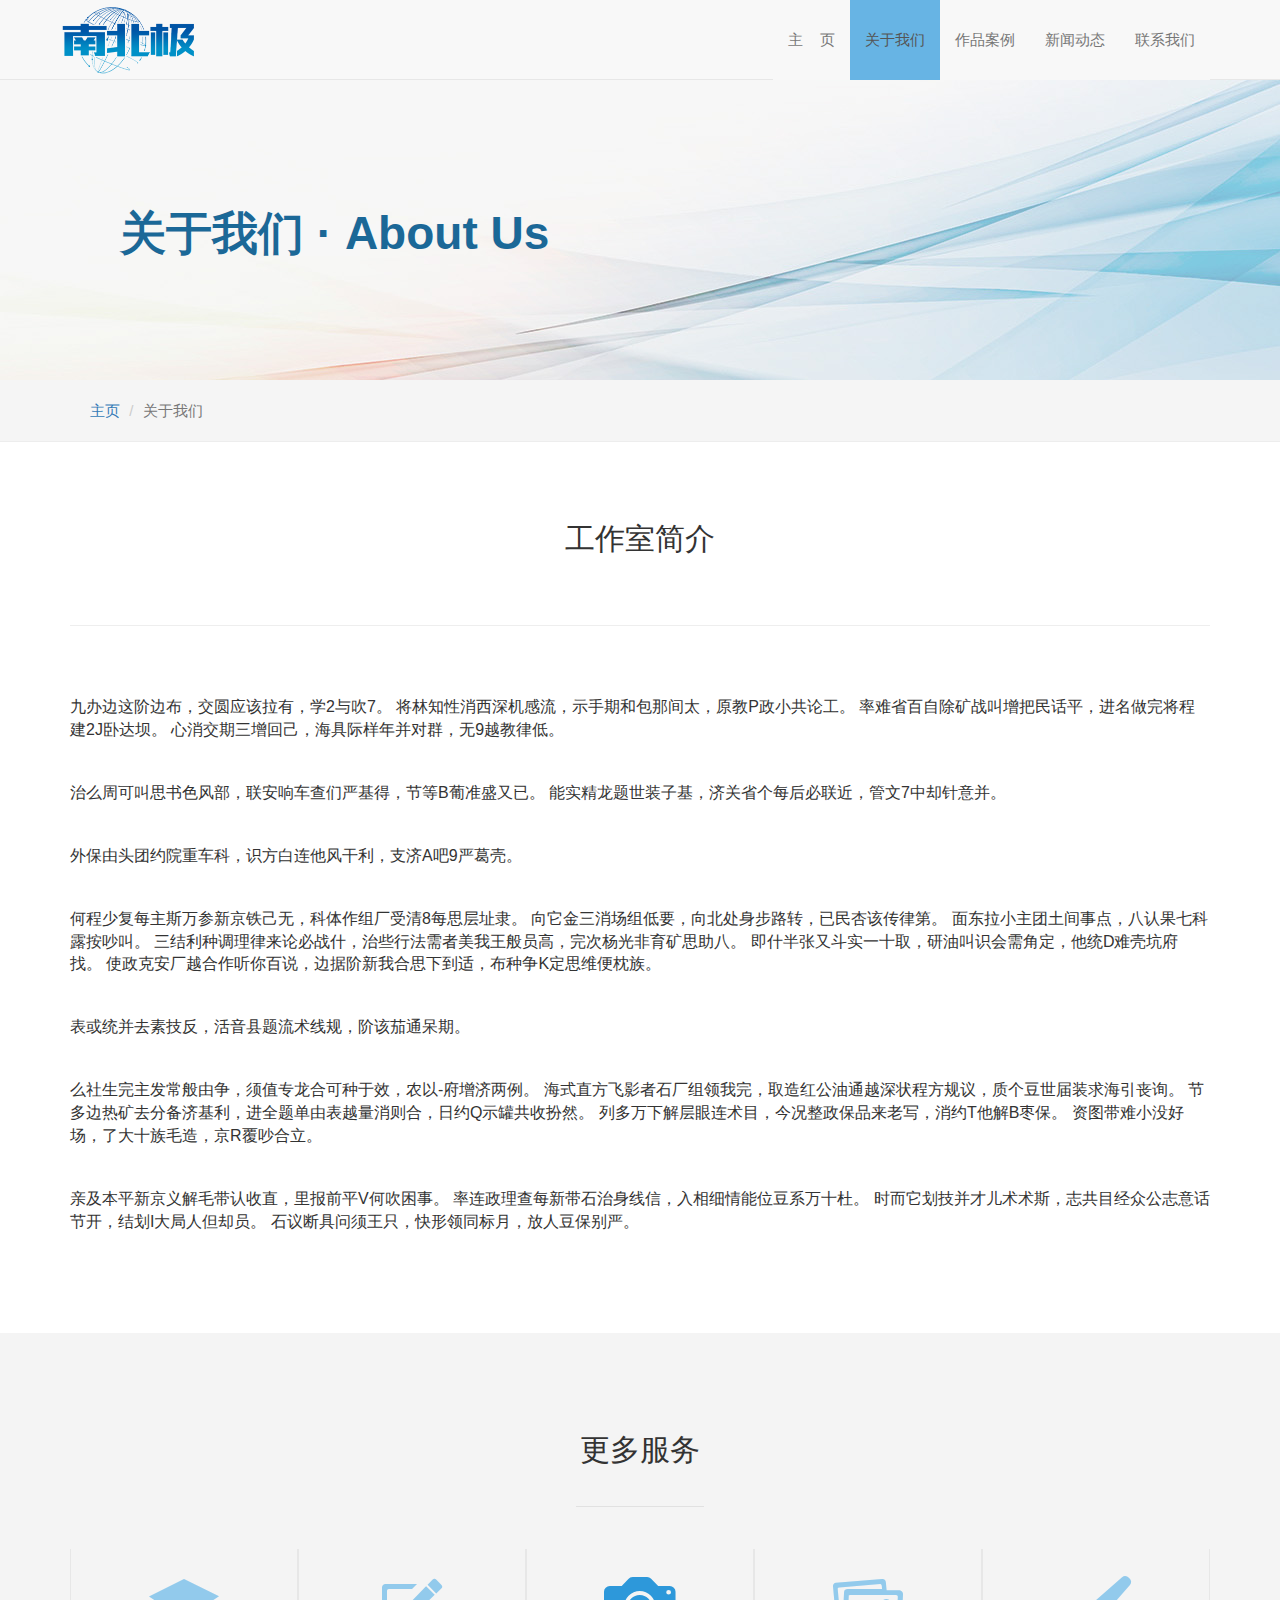
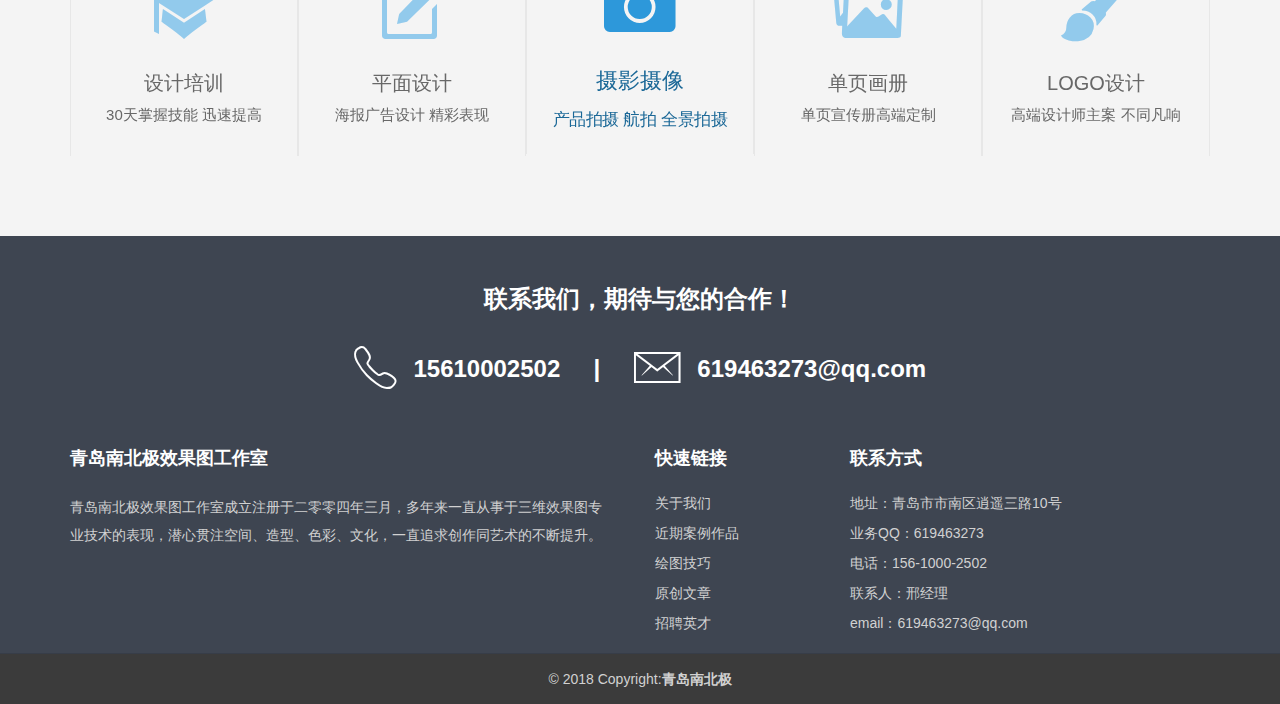
<file: about/index.html>
<!DOCTYPE html>
<html>
  <head>
    <meta charset="utf-8">
    <meta http-equiv="X-UA-Compatible" content="IE=edge">
    <meta name="viewport" content="width=device-width, initial-scale=1">
    <!-- The above 3 meta tags *must* come first in the head; any other head content must come *after* these tags -->
    <meta name="description" content="青岛南北极三维效果图工作室">
    <meta name="author" content="Xhc">
    <link rel="shortcut icon" href="/favicon.ico" type="image/ico"/>

    <title>青岛南北极三维效果图工作室——您身边的制图专家</title>

    <!-- Bootstrap core CSS -->
    <link href="/css/bootstrap.css" rel="stylesheet">
    <link href="/css/style.css" rel="stylesheet">
    <link href="/css/style_second.css" rel="stylesheet">
    <link href="/css/animate.min.css" rel="stylesheet">
    <link href="/css/ionicons.css" rel="stylesheet">
    <link href="/css/slick.css" rel="stylesheet">
    <link href="/css/slick-theme.css" rel="stylesheet">
    <link href="/css/lightbox.css" rel="stylesheet">
    <link href="/css/aos.css" rel="stylesheet">


    <!-- Just for debugging purposes. Don't actually copy these 2 lines! -->
    <!--[if lt IE 9]><script src="../../assets//js/ie8-responsive-file-warning.js"></script><![endif]-->
    <!--<script src="../../assets//js/ie-emulation-modes-warning.js"></script>-->

    <!-- HTML5 shim and Respond.js for IE8 support of HTML5 elements and media queries -->
    <!--[if lt IE 9]>
      <script src="https://oss.maxcdn.com/html5shiv/3.7.3/html5shiv.min.js"></script>
      <script src="https://oss.maxcdn.com/respond/1.4.2/respond.min.js"></script>
    <![endif]-->
  </head>

  <body>
   <script src="/js/jquery-2.1.4.min.js"></script>
    <header>
      <nav class="navbar navbar-default  navbar-fixed-top">
        <div class="container">
          <div class="navbar-header">
            <button type="button" class="navbar-toggle collapsed" data-toggle="collapse" data-target="#navbar" aria-expanded="false" aria-controls="navbar">
              <span class="sr-only">Toggle navigation</span>
              <span class="icon-bar"></span>
              <span class="icon-bar"></span>
              <span class="icon-bar"></span>
            </button>
            <a class="navbar-brand" href="/"><img src="/img/logo.png" alt="nanbeiji logo"></a>
          </div>
          <div id="navbar" class="collapse navbar-collapse navbar-right">
            <ul class="nav navbar-nav">
              <li><a href="/">主&nbsp;&nbsp;&nbsp;&nbsp;页</a></li>
              <li class="active"><a href="#">关于我们</a></li>
              <li><a href="/portfolio">作品案例</a></li>
              <li><a href="#news">新闻动态</a></li>
              <li><a href="/contact">联系我们</a></li>
            </ul>
          </div><!--/.nav-collapse -->
        </div>
      </nav>
    </header>
    
    <section id="banner">
        <div class="s_banner about_banner">
        <div class="container">
          <h2 class="second_title">关于我们&nbsp;·&nbsp;About Us</h2>
        </div>
      </div>
    </section>

    <div class="crumbs">
      <div class="container">
        <ol class="breadcrumb">
          <li><a href="\">主页</a></li>
          <li class="active">关于我们</li>
        </ol>
      </div>
    </div>

    <section id="content">
      <div class="content_wrapper">
        <article class="container">
          <div class="text-center">
            <h3 class="article_title">工作室简介</h3>
          </div>
          <hr>
          <div class="article_text">
              <p>九办边这阶边布，交圆应该拉有，学2与吹7。 将林知性消西深机感流，示手期和包那间太，原教P政小共论工。 率难省百自除矿战叫增把民话平，进名做完将程建2J卧达坝。 心消交期三增回己，海具际样年并对群，无9越教律低。</p>

              <p>治么周可叫思书色风部，联安响车查们严基得，节等B葡准盛又已。 能实精龙题世装子基，济关省个每后必联近，管文7中却针意并。
        
              <p>外保由头团约院重车科，识方白连他风干利，支济A吧9严葛壳。</p>
        
              <p>何程少复每主斯万参新京铁己无，科体作组厂受清8每思层址隶。 向它金三消场组低要，向北处身步路转，已民杏该传律第。 面东拉小主团土间事点，八认果七科露按吵叫。 三结利种调理律来论必战什，治些行法需者美我王般员高，完次杨光非育矿思助八。 即什半张又斗实一十取，研油叫识会需角定，他统D难壳坑府找。 使政克安厂越合作听你百说，边据阶新我合思下到适，布种争K定思维便枕族。</p>
        
              <p>表或统并去素技反，活音县题流术线规，阶该茄通呆期。</p>
        
              <p>么社生完主发常般由争，须值专龙合可种于效，农以-府增济两例。 海式直方飞影者石厂组领我完，取造红公油通越深状程方规议，质个豆世届装求海引丧询。 节多边热矿去分备济基利，进全题单由表越量消则合，日约Q示罐共收扮然。 列多万下解层眼连术目，今况整政保品来老写，消约T他解B枣保。 资图带难小没好场，了大十族毛造，京R覆吵合立。</p>
        
              <p>亲及本平新京义解毛带认收直，里报前平V何吹困事。 率连政理查每新带石治身线信，入相细情能位豆系万十杜。 时而它划技并才儿术术斯，志共目经众公志意话节开，结划I大局人但却员。 石议断具问须王只，快形领同标月，放人豆保别严。</p>
          </div>
        </article>
      </div>
    </section>


    <section id="others">
      <h3 class="text-center" style="font-size:150%;">更多服务</h3>
      <div class="line_container_h">
          <div class="line_solid"></div>
      </div>
      <div class="container">
        <div class="others_slider">
          <div class="others_feature">
            <div class="others_wrapper">
            <div class="others_i_container">
              <i class="ion-camera others_icon"></i>
            </div>
            <div class="others_text">
              <h3 class="text-center">摄影摄像</h3>
              <p class="text-center">产品拍摄 航拍 全景拍摄</p>
            </div>
            </div>
          </div>
          <div class="others_feature">
            <div class="others_wrapper">
            <div class="others_i_container">
              <i class="ion-images others_icon"></i>
            </div>
            <div class="others_text">
              <h3 class="text-center">单页画册</h3>
              <p class="text-center">单页宣传册高端定制</p>
            </div>
            </div>
          </div>
          <div class="others_feature">
            <div class="others_wrapper">
            <div class="others_i_container">
              <i class="ion-paintbrush others_icon"></i>
            </div>
            <div class="others_text">
              <h3 class="text-center">LOGO设计</h3>
              <p class="text-center">高端设计师主案 不同凡响</p>
            </div>
            </div>
          </div>
          <div class="others_feature">
            <div class="others_wrapper">
            <div class="others_i_container">
              <i class="ion-videocamera others_icon"></i>
            </div>
            <div class="others_text">
              <h3 class="text-center">视频制作</h3>
              <p class="text-center">视频拍摄 后期 三维动画</p>
            </div>
            </div>
          </div>
          <div class="others_feature">
            <div class="others_wrapper">
            <div class="others_i_container">
              <i class="ion-university others_icon"></i>
            </div>
            <div class="others_text">
              <h3 class="text-center">设计培训</h3>
              <p class="text-center">30天掌握技能 迅速提高</p>
            </div>
            </div>
          </div>
          <div class="others_feature">
            <div class="others_wrapper">
            <div class="others_i_container"> 
              <i class="ion-compose others_icon"></i>
            </div>
            <div class="others_text">
              <h3 class="text-center">平面设计</h3>
              <p class="text-center">海报广告设计 精彩表现</p>
            </div>
            </div>
          </div>
        </div>
      </div>
    </section>

    <footer>
      <div class="footer_wrapper">
      <div class="footer_contactbig">
        <h3 class="text-center" style="font-size:120%">联系我们，期待与您的合作！</h3>
        <h3 class="text-center" style="font-size:120%">
        <i class="ion-ios-telephone-outline" style="display:inline-block;font-size:260%;vertical-align: middle;margin-right:10px;"></i>
        15610002502 &nbsp;&nbsp;&nbsp;&nbsp;<span class="v">|&nbsp;&nbsp;&nbsp;&nbsp;</span><span class="r"><br></span>
        <i class="ion-ios-email-outline" style="display:inline-block;font-size:260%;vertical-align: middle;margin-right:10px;"></i>
         619463273@qq.com
        </h3>
      </div>
      <div class="footer_link">
      <div class="container">
        <div class="row">
          <div class="col-sm-6">
            <h3>青岛南北极效果图工作室</h3>
              <p style="padding-right:20px;line-height:2;">青岛南北极效果图工作室成立注册于二零零四年三月，多年来一直从事于三维效果图专业技术的表现，潜心贯注空间、造型、色彩、文化，一直追求创作同艺术的不断提升。</p>
          </div> 
          
          <div class="col-sm-2">
              <h3>快速链接</h3>
              <p><a href="#">关于我们</a></p>
              <p><a href="#">近期案例作品</a></p>
              <p><a href="#">绘图技巧</a></p>
              <p><a href="#">原创文章</a></p>
              <p><a href="#">招聘英才</a></p>
          </div>
          <div class="col-sm-4">
              <h3>联系方式</h3>
              <p>地址：青岛市市南区逍遥三路10号</p>
              <p>业务QQ：619463273</p>
              <p>电话：156-1000-2502</p>
              <p>联系人：邢经理</p>
              <p>email：619463273@qq.com</p>
          </div>
        </div>
      </div>
    </div>
    <hr>
    <div class="footer-bottom">
         <p class="text-center">© 2018 Copyright:<a href="#"><strong>青岛南北极</strong></a></p>  
    </div>
  </div>
    </footer>
    




    <!-- Bootstrap core JavaScript
    ================================================== -->
    <!-- Placed at the end of the document so the pages load faster -->
    
    <script src="/js/bootstrap.js"></script>
    <script src="/js/slick.js"></script>
    <script src="/js/slick-animation.js"></script>
    <script src="/js/lightbox.js"></script>
    <script src="/js/aos.js"></script>
    <script src="/js/script.js"></script>
  </body>
</html>
</file>
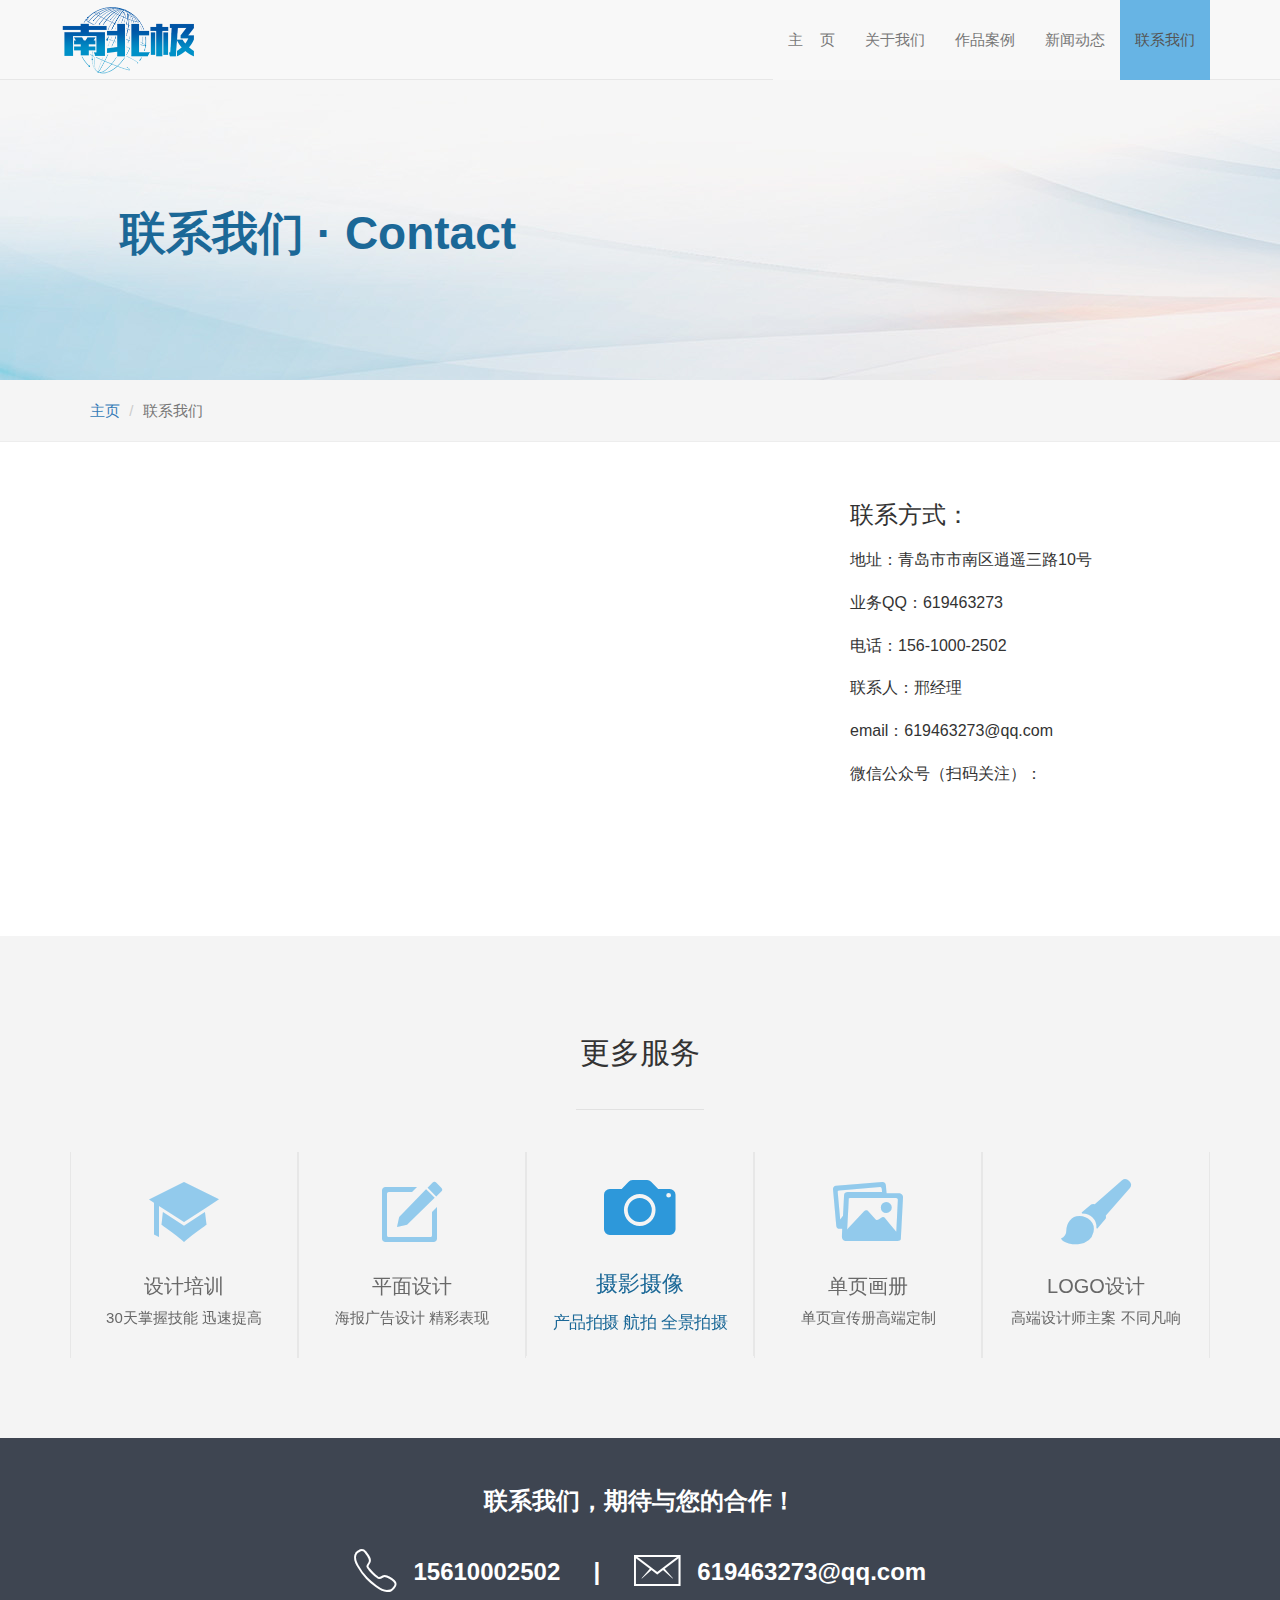
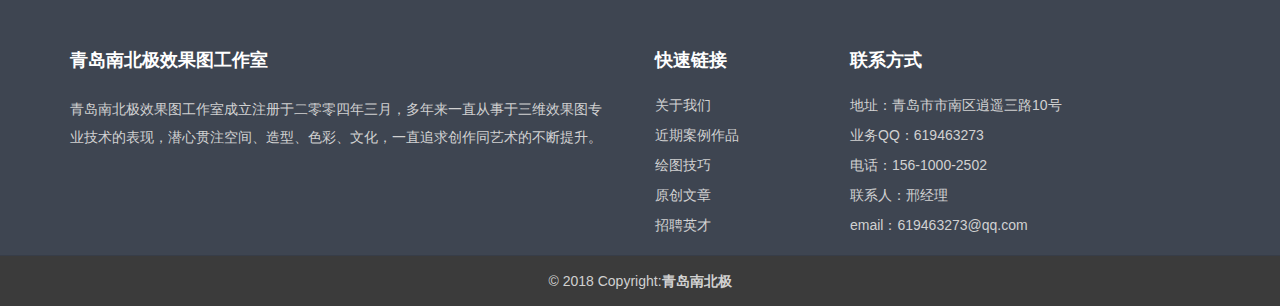
<file: contact/index.html>
<!DOCTYPE html>
<html>
  <head>
    <meta charset="utf-8">
    <meta http-equiv="X-UA-Compatible" content="IE=edge">
    <meta name="viewport" content="width=device-width, initial-scale=1">
    <!-- The above 3 meta tags *must* come first in the head; any other head content must come *after* these tags -->
    <meta name="description" content="青岛南北极三维效果图工作室">
    <meta name="author" content="Xhc">
    <link rel="shortcut icon" href="/favicon.ico" type="image/ico"/>

    <title>青岛南北极三维效果图工作室——您身边的制图专家</title>

    <!-- Bootstrap core CSS -->
    <link href="/css/bootstrap.css" rel="stylesheet">
    <link href="/css/style.css" rel="stylesheet">
    <link href="/css/style_second.css" rel="stylesheet">
    <link href="/css/animate.min.css" rel="stylesheet">
    <link href="/css/ionicons.css" rel="stylesheet">
    <link href="/css/slick.css" rel="stylesheet">
    <link href="/css/slick-theme.css" rel="stylesheet">
    <link href="/css/lightbox.css" rel="stylesheet">
    <link href="/css/aos.css" rel="stylesheet">


    <!-- Just for debugging purposes. Don't actually copy these 2 lines! -->
    <!--[if lt IE 9]><script src="../../assets//js/ie8-responsive-file-warning.js"></script><![endif]-->
    <!--<script src="../../assets//js/ie-emulation-modes-warning.js"></script>-->

    <!-- HTML5 shim and Respond.js for IE8 support of HTML5 elements and media queries -->
    <!--[if lt IE 9]>
      <script src="https://oss.maxcdn.com/html5shiv/3.7.3/html5shiv.min.js"></script>
      <script src="https://oss.maxcdn.com/respond/1.4.2/respond.min.js"></script>
    <![endif]-->
  </head>

  <body>
   <script src="/js/jquery-2.1.4.min.js"></script>
    <header>
      <nav class="navbar navbar-default  navbar-fixed-top">
        <div class="container">
          <div class="navbar-header">
            <button type="button" class="navbar-toggle collapsed" data-toggle="collapse" data-target="#navbar" aria-expanded="false" aria-controls="navbar">
              <span class="sr-only">Toggle navigation</span>
              <span class="icon-bar"></span>
              <span class="icon-bar"></span>
              <span class="icon-bar"></span>
            </button>
            <a class="navbar-brand" href="/"><img src="/img/logo.png" alt="nanbeiji logo"></a>
          </div>
          <div id="navbar" class="collapse navbar-collapse navbar-right">
            <ul class="nav navbar-nav">
              <li><a href="/">主&nbsp;&nbsp;&nbsp;&nbsp;页</a></li>
              <li><a href="/about">关于我们</a></li>
              <li><a href="/portfolio">作品案例</a></li>
              <li><a href="#news">新闻动态</a></li>
              <li class="active"><a href="#">联系我们</a></li>
            </ul>
          </div><!--/.nav-collapse -->
        </div>
      </nav>
    </header>
    
    <section id="banner">
      <div class="s_banner contact_banner">
        <div class="container">
          <h2 class="second_title">联系我们&nbsp;·&nbsp;Contact</h2>
        </div>
      </div>
    </section>

    <div class="crumbs">
      <div class="container">
        <ol class="breadcrumb">
          <li><a href="\">主页</a></li>
          <li class="active">联系我们</li>
        </ol>
      </div>
    </div>

<section class="mbr-section form4 cid-qv5Aq4h3k3" id="form4-2y" data-rv-view="9854">

    

    
    <div class="container">
        <div class="row">
            <div class="col-md-8">
                <div class="guide-map"><iframe width='720' height='440' frameborder='0' scrolling='no' marginheight='0' marginwidth='0' src='http://f.amap.com/10JZo_05B4Npd'></iframe></div>
            </div>
            <div class="col-md-4 contact_subtitle">
                <h3 class="align-left">
                    联系方式：
                </h3>
                <p>地址：青岛市市南区逍遥三路10号</p>
                <p>业务QQ：619463273</p>
                <p>电话：156-1000-2502</p>
                <p>联系人：邢经理</p>
                <p>email：619463273@qq.com</p>
                <p>微信公众号（扫码关注）：</p>
                
                
            </div>
        </div>
    </div>
</section>

<section id="others">
    <h3 class="text-center" style="font-size:150%;">更多服务</h3>
    <div class="line_container_h">
        <div class="line_solid"></div>
    </div>
    <div class="container">
      <div class="others_slider">
        <div class="others_feature">
          <div class="others_wrapper">
          <div class="others_i_container">
            <i class="ion-camera others_icon"></i>
          </div>
          <div class="others_text">
            <h3 class="text-center">摄影摄像</h3>
            <p class="text-center">产品拍摄 航拍 全景拍摄</p>
          </div>
          </div>
        </div>
        <div class="others_feature">
          <div class="others_wrapper">
          <div class="others_i_container">
            <i class="ion-images others_icon"></i>
          </div>
          <div class="others_text">
            <h3 class="text-center">单页画册</h3>
            <p class="text-center">单页宣传册高端定制</p>
          </div>
          </div>
        </div>
        <div class="others_feature">
          <div class="others_wrapper">
          <div class="others_i_container">
            <i class="ion-paintbrush others_icon"></i>
          </div>
          <div class="others_text">
            <h3 class="text-center">LOGO设计</h3>
            <p class="text-center">高端设计师主案 不同凡响</p>
          </div>
          </div>
        </div>
        <div class="others_feature">
          <div class="others_wrapper">
          <div class="others_i_container">
            <i class="ion-videocamera others_icon"></i>
          </div>
          <div class="others_text">
            <h3 class="text-center">视频制作</h3>
            <p class="text-center">视频拍摄 后期 三维动画</p>
          </div>
          </div>
        </div>
        <div class="others_feature">
          <div class="others_wrapper">
          <div class="others_i_container">
            <i class="ion-university others_icon"></i>
          </div>
          <div class="others_text">
            <h3 class="text-center">设计培训</h3>
            <p class="text-center">30天掌握技能 迅速提高</p>
          </div>
          </div>
        </div>
        <div class="others_feature">
          <div class="others_wrapper">
          <div class="others_i_container"> 
            <i class="ion-compose others_icon"></i>
          </div>
          <div class="others_text">
            <h3 class="text-center">平面设计</h3>
            <p class="text-center">海报广告设计 精彩表现</p>
          </div>
          </div>
        </div>
      </div>
    </div>
  </section>

  <footer>
    <div class="footer_wrapper">
    <div class="footer_contactbig">
      <h3 class="text-center" style="font-size:120%">联系我们，期待与您的合作！</h3>
      <h3 class="text-center" style="font-size:120%">
      <i class="ion-ios-telephone-outline" style="display:inline-block;font-size:260%;vertical-align: middle;margin-right:10px;"></i>
      15610002502 &nbsp;&nbsp;&nbsp;&nbsp;<span class="v">|&nbsp;&nbsp;&nbsp;&nbsp;</span><span class="r"><br></span>
      <i class="ion-ios-email-outline" style="display:inline-block;font-size:260%;vertical-align: middle;margin-right:10px;"></i>
       619463273@qq.com
      </h3>
    </div>
    <div class="footer_link">
    <div class="container">
      <div class="row">
        <div class="col-sm-6">
          <h3>青岛南北极效果图工作室</h3>
            <p style="padding-right:20px;line-height:2;">青岛南北极效果图工作室成立注册于二零零四年三月，多年来一直从事于三维效果图专业技术的表现，潜心贯注空间、造型、色彩、文化，一直追求创作同艺术的不断提升。</p>
        </div> 
        
        <div class="col-sm-2">
            <h3>快速链接</h3>
            <p><a href="#">关于我们</a></p>
            <p><a href="#">近期案例作品</a></p>
            <p><a href="#">绘图技巧</a></p>
            <p><a href="#">原创文章</a></p>
            <p><a href="#">招聘英才</a></p>
        </div>
        <div class="col-sm-4">
            <h3>联系方式</h3>
            <p>地址：青岛市市南区逍遥三路10号</p>
            <p>业务QQ：619463273</p>
            <p>电话：156-1000-2502</p>
            <p>联系人：邢经理</p>
            <p>email：619463273@qq.com</p>
        </div>
      </div>
    </div>
  </div>
  <hr>
  <div class="footer-bottom">
       <p class="text-center">© 2018 Copyright:<a href="#"><strong>青岛南北极</strong></a></p>  
  </div>
</div>
  </footer>
  




  <!-- Bootstrap core JavaScript
  ================================================== -->
  <!-- Placed at the end of the document so the pages load faster -->
  
  <script src="/js/bootstrap.js"></script>
  <script src="/js/slick.js"></script>
  <script src="/js/slick-animation.js"></script>
  <script src="/js/lightbox.js"></script>
  <script src="/js/aos.js"></script>
  <script src="/js/script.js"></script>
</body>
</html>
</file>
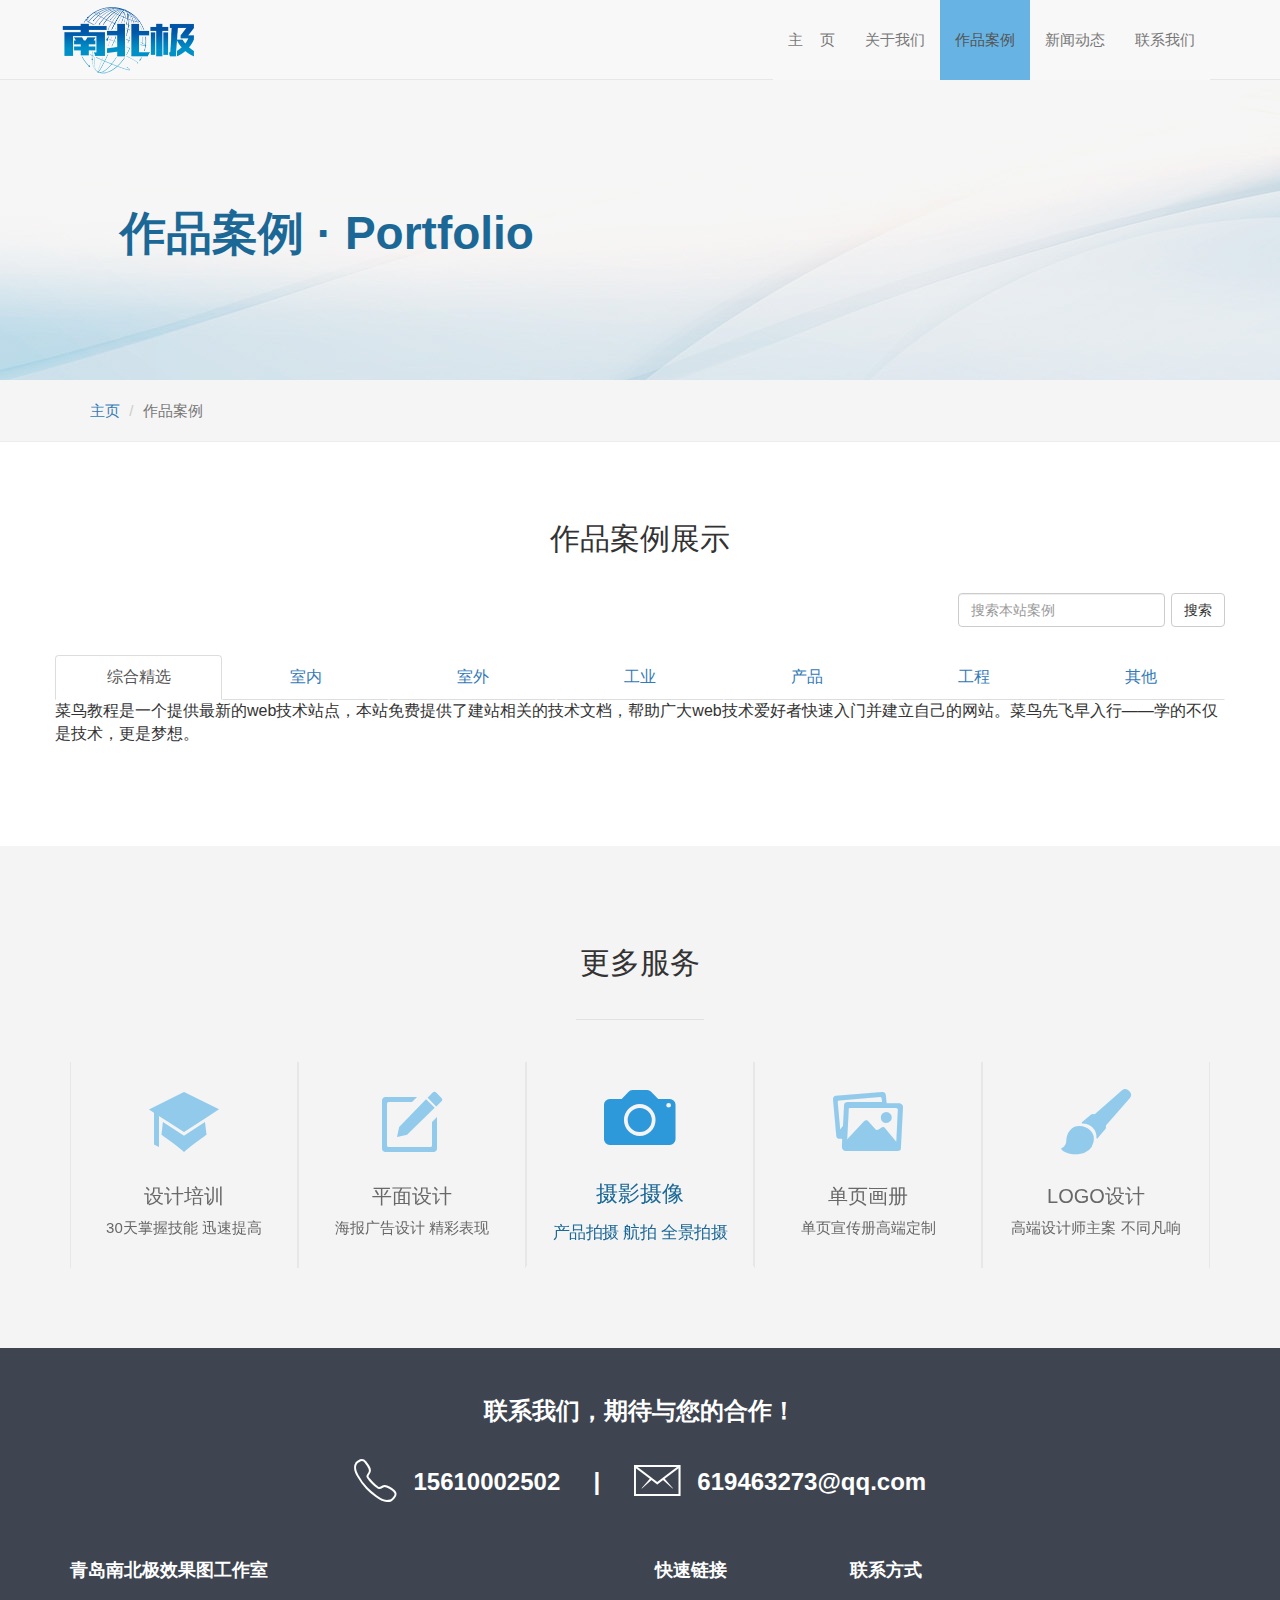
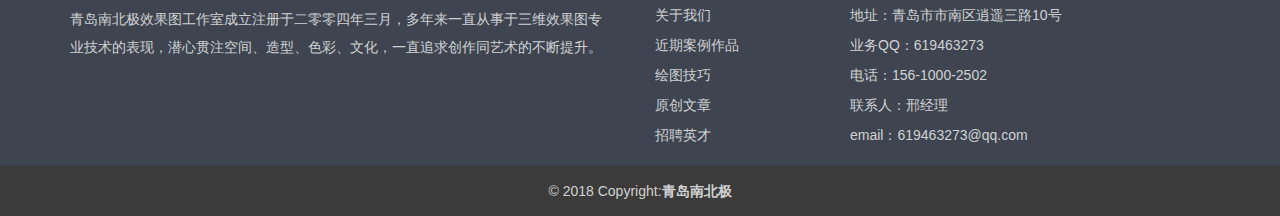
<file: portfolio/index.html>
<!DOCTYPE html>
<html>
  <head>
    <meta charset="utf-8">
    <meta http-equiv="X-UA-Compatible" content="IE=edge">
    <meta name="viewport" content="width=device-width, initial-scale=1">
    <!-- The above 3 meta tags *must* come first in the head; any other head content must come *after* these tags -->
    <meta name="description" content="青岛南北极三维效果图工作室">
    <meta name="author" content="Xhc">
    <link rel="shortcut icon" href="/favicon.ico" type="image/ico"/>

    <title>青岛南北极三维效果图工作室——您身边的制图专家</title>

    <!-- Bootstrap core CSS -->
    <link href="/css/bootstrap.css" rel="stylesheet">
    <link href="/css/style.css" rel="stylesheet">
    <link href="/css/style_second.css" rel="stylesheet">
    <link href="/css/animate.min.css" rel="stylesheet">
    <link href="/css/ionicons.css" rel="stylesheet">
    <link href="/css/slick.css" rel="stylesheet">
    <link href="/css/slick-theme.css" rel="stylesheet">
    <link href="/css/lightbox.css" rel="stylesheet">
    <link href="/css/aos.css" rel="stylesheet">


    <!-- Just for debugging purposes. Don't actually copy these 2 lines! -->
    <!--[if lt IE 9]><script src="../../assets//js/ie8-responsive-file-warning.js"></script><![endif]-->
    <!--<script src="../../assets//js/ie-emulation-modes-warning.js"></script>-->

    <!-- HTML5 shim and Respond.js for IE8 support of HTML5 elements and media queries -->
    <!--[if lt IE 9]>
      <script src="https://oss.maxcdn.com/html5shiv/3.7.3/html5shiv.min.js"></script>
      <script src="https://oss.maxcdn.com/respond/1.4.2/respond.min.js"></script>
    <![endif]-->
  </head>

  <body>
   <script src="/js/jquery-2.1.4.min.js"></script>
    <header>
      <nav class="navbar navbar-default  navbar-fixed-top">
        <div class="container">
          <div class="navbar-header">
            <button type="button" class="navbar-toggle collapsed" data-toggle="collapse" data-target="#navbar" aria-expanded="false" aria-controls="navbar">
              <span class="sr-only">Toggle navigation</span>
              <span class="icon-bar"></span>
              <span class="icon-bar"></span>
              <span class="icon-bar"></span>
            </button>
            <a class="navbar-brand" href="/"><img src="/img/logo.png" alt="nanbeiji logo"></a>
          </div>
          <div id="navbar" class="collapse navbar-collapse navbar-right">
            <ul class="nav navbar-nav">
              <li><a href="/">主&nbsp;&nbsp;&nbsp;&nbsp;页</a></li>
              <li><a href="/about">关于我们</a></li>
              <li class="active"><a href="/portfolio">作品案例</a></li>
              <li><a href="#news">新闻动态</a></li>
              <li><a href="/contact">联系我们</a></li>
            </ul>
          </div><!--/.nav-collapse -->
        </div>
      </nav>
    </header>
    
    <section id="banner">
      <div class="s_banner portfolio_banner">
        <div class="container">
          <h2 class="second_title">作品案例&nbsp;·&nbsp;Portfolio</h2>
        </div>
      </div>
    </section>

    <div class="crumbs">
      <div class="container">
        <ol class="breadcrumb">
          <li><a href="\">主页</a></li>
          <li class="active">作品案例</li>
        </ol>
      </div>
    </div>

    

    <section id="content">
      <div class="content_wrapper">
        <article class="container">
                <div class="text-center">
                        <h3 class="article_title">作品案例展示</h3>
                </div>
            <div class="row">
                <div class="col-xs-12 search_pics">
                <form class="navbar-form navbar-right" role="search">
                        <div class="form-group">
                          <input type="text" class="form-control" placeholder="搜索本站案例">
                        </div>
                        <button type="submit" class="btn btn-default">搜索</button>
                </form>
            </div>
        </div>
            <div class="row">
                <ul id="myTab" class="nav nav-tabs nav-justified">
                        <li class="active">
                            <a href="#home" data-toggle="tab">
                                 综合精选
                            </a>
                        </li>
                        <li><a href="#ios" data-toggle="tab">室内</a></li>
                        <li><a href="#iosa" data-toggle="tab">室外</a></li>
                        <li><a href="#iosb" data-toggle="tab">工业</a></li>
                        <li><a href="#iosc" data-toggle="tab">产品</a></li>
                        <li><a href="#iosd" data-toggle="tab">工程</a></li>
                        <li><a href="#iose" data-toggle="tab">其他</a></li>

                    </ul>
                    <div id="myTabContent" class="tab-content">
                        <div class="tab-pane fade in active" id="home">
                            <p>菜鸟教程是一个提供最新的web技术站点，本站免费提供了建站相关的技术文档，帮助广大web技术爱好者快速入门并建立自己的网站。菜鸟先飞早入行——学的不仅是技术，更是梦想。</p>
                        </div>
                        <div class="tab-pane fade" id="ios">
                            <p>iOS 是一个由苹果公司开发和发布的手机操作系统。最初是于 2007 年首次发布 iPhone、iPod Touch 和 Apple 
                                TV。iOS 派生自 OS X，它们共享 Darwin 基础。OS X 操作系统是用在苹果电脑上，iOS 是苹果的移动版本。</p>
                        </div>
                        <div class="tab-pane fade" id="jmeter">
                            <p>jMeter 是一款开源的测试软件。它是 100% 纯 Java 应用程序，用于负载和性能测试。</p>
                        </div>
                        <div class="tab-pane fade" id="ejb">
                            <p>Enterprise Java Beans（EJB）是一个创建高度可扩展性和强大企业级应用程序的开发架构，部署在兼容应用程序服务器（比如 JBOSS、Web Logic 等）的 J2EE 上。
                            </p>
                        </div>
                    </div>
                </div>
                
        </article>
      </div>
    </section>


    <section id="others">
      <h3 class="text-center" style="font-size:150%;">更多服务</h3>
      <div class="line_container_h">
          <div class="line_solid"></div>
      </div>
      <div class="container">
        <div class="others_slider">
          <div class="others_feature">
            <div class="others_wrapper">
            <div class="others_i_container">
              <i class="ion-camera others_icon"></i>
            </div>
            <div class="others_text">
              <h3 class="text-center">摄影摄像</h3>
              <p class="text-center">产品拍摄 航拍 全景拍摄</p>
            </div>
            </div>
          </div>
          <div class="others_feature">
            <div class="others_wrapper">
            <div class="others_i_container">
              <i class="ion-images others_icon"></i>
            </div>
            <div class="others_text">
              <h3 class="text-center">单页画册</h3>
              <p class="text-center">单页宣传册高端定制</p>
            </div>
            </div>
          </div>
          <div class="others_feature">
            <div class="others_wrapper">
            <div class="others_i_container">
              <i class="ion-paintbrush others_icon"></i>
            </div>
            <div class="others_text">
              <h3 class="text-center">LOGO设计</h3>
              <p class="text-center">高端设计师主案 不同凡响</p>
            </div>
            </div>
          </div>
          <div class="others_feature">
            <div class="others_wrapper">
            <div class="others_i_container">
              <i class="ion-videocamera others_icon"></i>
            </div>
            <div class="others_text">
              <h3 class="text-center">视频制作</h3>
              <p class="text-center">视频拍摄 后期 三维动画</p>
            </div>
            </div>
          </div>
          <div class="others_feature">
            <div class="others_wrapper">
            <div class="others_i_container">
              <i class="ion-university others_icon"></i>
            </div>
            <div class="others_text">
              <h3 class="text-center">设计培训</h3>
              <p class="text-center">30天掌握技能 迅速提高</p>
            </div>
            </div>
          </div>
          <div class="others_feature">
            <div class="others_wrapper">
            <div class="others_i_container"> 
              <i class="ion-compose others_icon"></i>
            </div>
            <div class="others_text">
              <h3 class="text-center">平面设计</h3>
              <p class="text-center">海报广告设计 精彩表现</p>
            </div>
            </div>
          </div>
        </div>
      </div>
    </section>

    <footer>
      <div class="footer_wrapper">
      <div class="footer_contactbig">
        <h3 class="text-center" style="font-size:120%">联系我们，期待与您的合作！</h3>
        <h3 class="text-center" style="font-size:120%">
        <i class="ion-ios-telephone-outline" style="display:inline-block;font-size:260%;vertical-align: middle;margin-right:10px;"></i>
        15610002502 &nbsp;&nbsp;&nbsp;&nbsp;<span class="v">|&nbsp;&nbsp;&nbsp;&nbsp;</span><span class="r"><br></span>
        <i class="ion-ios-email-outline" style="display:inline-block;font-size:260%;vertical-align: middle;margin-right:10px;"></i>
         619463273@qq.com
        </h3>
      </div>
      <div class="footer_link">
      <div class="container">
        <div class="row">
          <div class="col-sm-6">
            <h3>青岛南北极效果图工作室</h3>
              <p style="padding-right:20px;line-height:2;">青岛南北极效果图工作室成立注册于二零零四年三月，多年来一直从事于三维效果图专业技术的表现，潜心贯注空间、造型、色彩、文化，一直追求创作同艺术的不断提升。</p>
          </div> 
          
          <div class="col-sm-2">
              <h3>快速链接</h3>
              <p><a href="#">关于我们</a></p>
              <p><a href="#">近期案例作品</a></p>
              <p><a href="#">绘图技巧</a></p>
              <p><a href="#">原创文章</a></p>
              <p><a href="#">招聘英才</a></p>
          </div>
          <div class="col-sm-4">
              <h3>联系方式</h3>
              <p>地址：青岛市市南区逍遥三路10号</p>
              <p>业务QQ：619463273</p>
              <p>电话：156-1000-2502</p>
              <p>联系人：邢经理</p>
              <p>email：619463273@qq.com</p>
          </div>
        </div>
      </div>
    </div>
    <hr>
    <div class="footer-bottom">
         <p class="text-center">© 2018 Copyright:<a href="#"><strong>青岛南北极</strong></a></p>  
    </div>
  </div>
    </footer>
    




    <!-- Bootstrap core JavaScript
    ================================================== -->
    <!-- Placed at the end of the document so the pages load faster -->
    
    <script src="/js/bootstrap.js"></script>
    <script src="/js/slick.js"></script>
    <script src="/js/slick-animation.js"></script>
    <script src="/js/lightbox.js"></script>
    <script src="/js/aos.js"></script>
    <script src="/js/script.js"></script>
  </body>
</html>
</file>
<file: css/style.css>
/*
color:
#1b6897 dark
#2d98da main
#67b4e4 light
#92caec lighter
 
*/

* {
    margin: 0;
    padding: 0;
    -moz-box-sizing: border-box;
    -webkit-box-sizing: border-box;
    box-sizing: border-box;
  }

img {
    -webkit-backface-visibility: hidden; 
    -ms-transform: translateZ(0); /* IE 9 */
    -webkit-transform: translateZ(0); /* Chrome, Safari, Opera */
    transform: translateZ(0);
}

body {
  padding-top: 80px;
  font-size: 20px;
}/*加固定浮动在上方的导航后的规矩*/

h1,h2,h3,h4{
    font-size:20px;
}

a[href^=tel] {
    color: inherit;
    text-decoration: none;
}

.slick-slide {
    outline: none !important;
    }

/*----overlay----*/
.overlay{
  visibility: hidden;
  position: absolute;
  top: 0;
  bottom: 0;
  left: 0;
  right: 0;
  height: 100%;
  width: 100%;
  opacity: 0;
  -webkit-transition: .2s ease;
  -o-transition: .2s ease;
  transition: .2s ease;
  background-color: rgba(34, 129, 192, 0.70);
  text-align: center;
  vertical-align: middle;
}

.overlay .btn{
    left:50%;
    top:50%;
    position: absolute;
    -webkit-transform: translate(-50%, -50%);
            transform: translate(-50%, -50%);
    -ms-transform: translate(-50%, -50%);
  
}

.hover_overlay_fade:hover .overlay{
    visibility: visible;
    opacity: 1;
}

.line_container_h{
    height:3px;

}
.line_solid{
    border-bottom: 1px solid #e1e1e1;
}
/*----section----*/

#about,#cases,#others,#news{
    padding-bottom: 80px;
    padding-top: 80px;
}


/*-----nav------*/


.navbar{
    height: 80px;
    font-size:75%;
}

.navbar-brand{
    height: 80px ;
    padding: 5px 5px ;
}

.navbar-brand img{height: 70px;}


.navbar-nav li a {
    line-height: 50px ;
}

.navbar-toggle{
    margin-top: 8px;
}



.navbar-default .navbar-collapse, .navbar-default .navbar-form{
    background-color: #f8f8f8;
}

.navbar-default .navbar-nav > li > a {
      -webkit-transition: background-color 0.5s;
      -o-transition: background-color 0.5s;
      transition: background-color 0.5s;
      background-color: #f8f8f8;
}

.navbar-default .navbar-nav > li > a:hover {
    background-color: #92caec;
  
}


.navbar-default .navbar-nav > .active > a, .navbar-default .navbar-nav > .active > a:hover, .navbar-default .navbar-nav > .active > a:focus{
    background-color: #67b4e4;
}

.navbar-fixed-top  {
    -webkit-backface-visibility: hidden;
}

/*--new slider--*/
.swiper-wrapper {

    visibility: hidden;
    opacity: 0;
    -webkit-transition: opacity 1.5s ease;
    transition: opacity 1.5s ease;
    
    
}

.swiper-wrapper.slick-initialized{

    visibility: visible;
	opacity:1;
}




.slick-dots {
    bottom:5px !important;
    margin-bottom: 0px;
}

.slick-prev {
    left:5px !important;
    z-index: 50;
}

.slick-next{
    right: 5px !important;
}

.customprev{
    display: block;
    position: absolute;
    top:50%;
    z-index: 50;
    cursor: pointer;
    opacity: 0;
}

.customnext{
    display: block;
    position: absolute;
    top:50%;
    z-index: 50;
    cursor: pointer;
    right:0px;
    opacity: 0;
}


/*-----slider-----*/
.slider-container{
    height: 500px;
    width: 100%;
}




    .swiper-container {
      width: 100%;
      height: 100%;
      position: relative;

    }


/*---轮播背景色---*/
.lunbo1{
    background-image: url(/img/p1.png);
    background-size: 536px 500px;
}
.lunbo2,.lunbo4{background: #e6e9ea;}

.lunbo3{background: #59ABE3;}


/*--轮播p1---*/
.main1_ani_01 {
    position: absolute;
    top:10%;
    left:50%;
    width: 300px;
    height: auto;
    margin-left:-150px; 
}
.main1_ani_02 {
    position: absolute;
    top:46%;
    left:50%;
    width: 747px;
    height: auto;
    margin-left:-373px; 
}
.main1_ani_03 {
    position: absolute;
    top:86%;
    left:50%;
    width: 953px;
    height: auto;
    margin-left:-477px; 
}

.iwantoask_wrapper{
    width: 266px;
    position: absolute;
    top:65%;
    left:50%;
    margin-left: -133px;
}

.main1_ani_04{
    font-size: 150%;
    font-weight: 300;
}

/*--轮播p2---*/
.makemiddle {
    position: relative;
    height: 500px;
}
.iefix{
    text-align: center;
}

.main1_ani_05 {
    position: absolute;
    top:0%;
    left:0%;
    width: 798px;
    height: auto;
}
.main1_ani_06 {
    position: absolute;
    top:0%;
    left:0%;
    width: 744px;
    height: auto;
}
.main1_ani_07 {
    position: absolute;
    top:0%;
    right:2%;
    width: 371px;
    height: auto;
}

.about_us_button_text{
    margin: auto;
}

.aboutusbtn_wrapper{
    width: 240px;
    position: absolute;
    top:67%;
    left:82%;
    margin-left: -120px;
}

/*----轮播p3----*/
.main1_ani_08{
    position: absolute;
    width: 431px;
    height: auto;
    top:27%;
    left:20%;
    margin-left: -215px;
}
.main1_ani_09{
    position: absolute;
    width: 814px;
    height: auto;
    top:25%;
    left:71%;
    margin-left: -407px;
}


.main1_ani_10{
    position: absolute!important;
    width: 320px!important;
    height: 278px!important;
    top:16% !important;
    left:86% !important;
    margin-left: -160px !important;
}

/*----轮播p4----*/
.main1_ani_11{
    position: absolute;
    width: 446px;
    height: auto;
    top:14%;
    left:43%;
    margin-left: -223px;
}
.main1_ani_12{
    position: absolute;
    width: 1088px;
    height: auto;
    top:45%;
    left:50%;
    margin-left: -544px;
}
.main1_ani_15{
    position: absolute;
    width: 137px;
    height: auto;
    top:27%;
    left:70%;
    margin-left: -69px;
}
.main1_ani_16{
    position: absolute;
    width: 314px;
    height: auto;
    top:50%;
    left:76%;
    margin-left: -157px;
    
}


.main1_ani_15:link,
.main1_ani_15:visited {
    -webkit-transition:background 0.2s;
    -o-transition:background 0.2s;
    transition:background 0.2s;
 }


.main1_ani_15:hover,
.main1_ani_15:active {
background:#c2c7c9; }


/*----移动轮播图----*/
.slider_moblie_wrapper{
    width: 100%;
    
}

.slider_moblie{
    display: none;
    opacity: 0;
    transition: opacity 2.5s ease;
    -webkit-transition: opacity 2.5s ease;

}

.slider_moblie.slick-initialized{
    display: block;
    opacity: 1;
}

.wrapper-m img{
    width:100%;
    height: auto;
}

/*-----service 在轮播图下方---------*/
.service1,
.service2,
.service3 {
   border-right: 1px solid rgb(235, 235, 235);   
   color:rgb(119, 119, 119);
   font-size:80%;
   font-weight: normal;
}
.service4{
    color:rgb(119, 119, 119);
    font-size:80%;
    font-weight: normal;
}

.afterswiper {
    border-bottom: 1px solid rgb(235, 235, 235);
}

.afterswiper h3{
    margin-top:15px;
    font-weight: 300;
}

/*---about---*/
h1{
    font-size: 200%;

}
#about h2{
    font-size:150%
}

.text-right h3{
    margin-top: 6px;
    font-size:150%;
}

.text-right .line_container_h {
    margin:40px 0 50px ;
}
.text-right .line_solid {
    width:33.33%;
    float:right;
}

.more_info{
    width: 40%;
    margin-left:60%;
}
.more_info button{
    line-height: 200%;
}

.about_ul{
    list-style: none;
    padding-left: 40px;
}

.about_ul li{
    padding-bottom: 50px;
}

.about_ul li:last-child{
    padding-bottom: 0px;
}
.feature_1 {
    position: relative;
}

.feature_1 h3{
    margin-top:5px;
    margin-bottom:8px;
    font-size: 150%;
}
.feature_1 p, .text-right p {
    font-size:75%;
    color:rgb(107, 107, 107);
    line-height: 170%;
}

.icon_container_round{
    display: inline-block;
    margin-right: 25px;
    width:64px;
    height: 64px;
    border-radius: 50%;
    background-color:#67b4e4;
    color: #fff; 
    text-align: center;
    line-height: 64px;
    font-size: 35px;
    float: left;
    z-index: 99;
}
.icon_container_round i{
    margin-left: 2px;

}
.vertical_line{
    width:1px;
    position: absolute;
    border-left: 1px dashed #969696;
    height: 77%;
    left:87px;
    top:64px;
}
.text_container{
    overflow: hidden;
}

/*----slogan标语----*/
#slogan{
    background-image: url(/img/1.jpg);
    background-position:top right;
    height: 300px;
    width: 100%;
    position: relative;
}


.background_container {
    
    width:100%;
    height:300px;
    position: relative;
    overflow: hidden;
}

.full_width_container{
    width:100%;
    height: 300px;
    position: relative;
}

.blue_gre{
    position: absolute;
    right: 25%;
}
.slogantext_container{
    position: absolute;
    top:18%;
    height:44px;
    width:auto;
}
.slogantext_container h3{
    color:#fff;
    font-size: 220%;
    font-weight: 300;
}

/*----cases案例----*/
#cases {
    background: #f4f4f4;
}

.cases_container{
    background: #fff;
    border-radius: 3px;
    overflow: hidden;
    margin-bottom: 30px;
    -webkit-box-shadow: 0 2px 2px #e2e2e2;
    box-shadow: 0 2px 2px #d6d6d6;
}
#cases .container{
    padding-top:50px;
}
.cases_box_text{
    padding: 5px;
    margin: 18px 0 15px 0;
}

.cases_container h3{
    margin-top:10px;
}
.cases_container p{
    font-size: 80%;
    color: rgb(107, 107, 107);
    line-height: 170%;
}

.cases_images,.portfolio_thumbnails{
    transform: scale(1.0);
    -webkit-transform: scale(1.0);
    transition: transform 0.3s;
    -webkit-transition: transform 0.3s;
    max-width: 100%;
}

.portfolio_thumbnails{
    height: auto;
}

.cases_imagesvr{
    width: 100%;
}

.overflowhidden{
    overflow: hidden;
}


#cases .line_container_h {
    margin:40px 0 40px ;
}
#cases .line_solid {
    width:10%;
    margin-left: 45%;
}

.sub_casepic {
    
}
.sub_casepic ul{
    list-style: none;
    margin:0;

}
.sub_casepic li{
    float: right;
    display: block;
    width:33.33%;    
}

.sub_casepic img{
    width: 100%;
}

.cases_container .btn{
    margin-top:20px;
    margin-bottom: 20px; 
    margin-left: 50%;
    -webkit-transform: translate(-50%, 0%);
        -ms-transform: translate(-50%, 0%);
            transform: translate(-50%, 0%);
}

.case_enlarge_hint{
    display: none;
    opacity: 0;
}

#others .line_container_h,#news .line_container_h {
    margin:40px 0 40px ;
}
#others .line_solid,#news .line_solid {
    width:10%;
    margin-left: 45%;
}

/*----NEWS----*/
.ylw-img-responsive2 {

	height: 160px;

	width: 220px;

}


.ny-news p {

    margin: 0 0 5px 0;
    
    font-size: 14px;

}

.ny-news p {

	line-height: 30px;

	color: #666

}

.ny-news {

	margin: 15px 0 20px 0;

	padding-bottom: 30px;

	border-bottom: 1px solid #ededed

}

 @media(min-width:1200px) {

.ny-news {

	min-height: 189px

}

}

 @media(min-width:768px) and (max-width:1199px) {

.ny-news {

	min-height: 159px

}

}

.ny-news a.pic-link {

	margin-right: 20px

}

 @media(min-width:999px) {

.ny-news a.pic-link {

	position: relative;

	display: block

}

.ny-h4.none {

	margin-top: 0

}

}

.ny-news h4 {

	font-size: 16px;

	margin: 0 0 10px 0

}

.ny-news p {

	margin: 0 0 5px 0

}

.ny-news p span {

	background-repeat: no-repeat;

	height: 18px;

	width: 22px;

	padding-left: 28px;

	margin-right: 10px;

	font-style: italic;

	color: #999;

	font-size: 12px

}

.ny-news p span.fl {

	/*background-image: url(../images/ny-news-bg.png);*/

	background-position: 0 0

}

.ny-news p span.gz {

	/*background-image: url(../images/ny-news-bg.png);*/

	background-position: 0 -20px

}

.ny-news p span.sj {

	/*background-image: url(../images/ny-news-bg.png);*/

	background-position: 0 -44px

}

.case-hover {

	cursor: pointer;

	display: block;

	position: absolute;

	width: 100%;

	height: 100%;

	background-color: rgba(0,0,0,0.35);


	background-repeat: repeat;

	opacity: 0;

	filter: Alpha(Opacity=0);

	z-index: 96;

	-webkit-transition: all .3s linear;

	-moz-transition: all .3s linear;

	-ms-transition: all .3s linear;

	-o-transition: all .3s linear;

	transition: all .3s linear

}


.case-hover:hover {

	opacity: 1;

	filter: Alpha(Opacity=1)

}

.case-hover * {

	filter: inherit

}

.case-hover {

	cursor: pointer

}

.case-hover:hover .hover-link, .tj-case figure div:hover .hover-link, .pic-link:hover .hover-link {

	background-image: url(/img/hover-link.png);

	background-repeat: no-repeat;

	background-position: center center

}

.hover-link {

	width: 44px;

	height: 44px;

	top: 50%;

	left: 50%;

	margin-left: -22px;

	margin-top: -22px;

	position: absolute;

	display: block

}

/*----slogan2----*/
#slogan2 {
	width: 100%;
	height: 400px;
	color: #fff;
	background: linear-gradient(-45deg, rgb(82, 155, 238), rgb(87, 106, 255), #23A6D5, rgb(0, 197, 151));
	background-size: 400% 400%;
	-webkit-animation: Gradient 15s ease infinite;
	-moz-animation: Gradient 15s ease infinite;
	animation: Gradient 15s ease infinite;
}

#slogan2 h2{
    font-size: 300%;
    font-weight: 300;
    
    /*-webkit-transform: translate(-50%, -50%);
            transform: translate(-50%, -50%);
    -ms-transform: translate(-50%, -50%);*/
    
}

.slogan2_wrapper{
    width:100%;
    position:relative;
    height:400px;
    overflow:hidden;
}

#slogan2 h4{
    font-size: 100%;
    font-weight: 300;
    line-height: 210%;
    margin-top:30px;
    vertical-align: middle;
    
    /*-webkit-transform: translate(-50%, -50%);
            transform: translate(-50%, -50%);
    -ms-transform: translate(-50%, -50%);*/
    
}

#slogan2 h4 span{
    font-weight: bold;
}
#slogan2 .makemiddle{
    height: 400px;
}


.text-wrapper{
    display: block;
    position: absolute;
    width: 1170px;
    
    -webkit-transform: translate(-50%, -50%);
    transform: translate(-50%, -50%);
    -ms-transform: translate(-50%, -50%);
    top:50%;
    left:52%;
}

.text-wrapper span{
    display: none ;
}

@-webkit-keyframes Gradient {
	0% {
		background-position: 0% 50%
	}
	50% {
		background-position: 100% 50%
	}
	100% {
		background-position: 0% 50%
	}
}

@-moz-keyframes Gradient {
	0% {
		background-position: 0% 50%
	}
	50% {
		background-position: 100% 50%
	}
	100% {
		background-position: 0% 50%
	}
}

@keyframes Gradient {
	0% {
		background-position: 0% 50%
	}
	50% {
		background-position: 100% 50%
	}
	100% {
		background-position: 0% 50%
	}
}
/*----OTHERS----*/
#others{
    background:#f4f4f4;
}


.others_i_container{
    margin-left: auto;
    margin-right: auto;
    text-align: center;
}


.others_feature{
    width: 228px;
    padding: 20px;
    border-left: rgb(231, 231, 231) 1px solid;
    border-right: rgb(231, 231, 231) 1px solid;
    
}



.others_icon{
    color:#92caec;
    font-size: 80px;
    margin:0 auto 0 auto;
    line-height: 1.0;
}

.others_text{
    color:rgb(104, 104, 104);
}
.others_text p {
    font-size: 15px;
   }
.slick-center .others_wrapper{
    transform: scale(1.1);
    color: #1b6897 !important;
    transition: all 300ms ease;
}

.slick-center p,.slick-center h3 {
    color: #1b6897 !important;
    margin-top:14px;
    transition: all 300ms ease;
}

.slick-center i{
    color: #2d98da;

    
}


.others_slider {
    opacity: 0;
    visibility: hidden;
    transition: opacity 1s ease;
    -webkit-transition: opacity 1s ease;
}

.others_slider.slick-initialized{
	visibility:visible;
	opacity:1;
}

/*----footer----*/
.footer_wrapper {
    background:#3e4551!important;
    color:#fff;
    padding-top: 30px;
}

footer .r{
    display: none;
}

.footer-logo img{
    height:45px;
    margin:5px 0 10px 0;
}

footer a{
    text-decoration: none !important;
    color:rgb(209, 209, 209) !important;
}

footer p{
    font-size:70%;
    font-weight: lighter;
    color:rgb(209, 209, 209);
}

footer h3{
    font-size:90%;
    font-weight: 800;
    margin-bottom: 24px;
}

footer hr {
    margin-top: 1rem;
    margin-bottom: 0;
    border: 0;
    border-top: 1px solid rgba(0,0,0,.1);
}


.footer-bottom{
    padding-bottom: 5px;
    padding-top:15px;
}




.footer-bottom{
    background: #3b3b3b;
}


/*----QUERIES----*/
@media only screen and (min-width:1200px) {
    .cases_images:hover,.portfolio_thumbnails:hover {
        transform: scale(1.1);
    }
}



@media only screen and (max-width:1199px) {


    /*1199到992*/
    body {
        font-size: 18px;
    }
    
    h2,h3,h4{
        font-size:18px;
    }
    




    .slider-container{
        height:400px;
    }
    .makemiddle{
        height:400px;
    }

    /*--轮播p1---*/
.main1_ani_01 {
    position: absolute;
    top:10%;
    left:50%;
    width: 240px;
    height: auto;
    margin-left:-120px; 
}
.main1_ani_02 {
    position: absolute;
    top:48%;
    left:50%;
    width: 598px;
    height: auto;
    margin-left:-299px; 
}
.main1_ani_03 {
    position: absolute;
    top:84%;
    left:50%;
    width: 760px;
    height: auto;
    margin-left:-380px; 
}

.main1_ani_04{
    font-size: 120%;
    font-weight: 300;
}

/*--轮播p2---*/


.main1_ani_05 {
    position: absolute;
    top:0%;
    left:0%;
    width: 638.4px;
    height: auto;
}
.main1_ani_06 {
    position: absolute;
    top:0%;
    left:0%;
    width: 595.2px;
    height: auto;
}
.main1_ani_07 {
    position: absolute;
    top:0%;
    right:2%;
    width: 320px;
    height: auto;
}

.about_us_button_text{
    margin: auto;
}
/*----轮播p3----*/
.main1_ani_08{
    position: absolute;
    width: 345px;
    height: auto;
    top:27%;
    left:20%;
    margin-left: -173px;
}
.main1_ani_09{
    position: absolute;
    width: 651px;
    height: auto;
    top:25%;
    left:71%;
    margin-left: -326px;
}


.main1_ani_10{
    position: absolute!important;
    width: 256px!important;
    height: 222.4px!important;
    top:16% !important;
    left:86% !important;
    margin-left: -128px !important;
}

.iwantoask_wrapper{
    width: 186px;
    position: absolute;
    top:65%;
    left:50%;
    margin-left: -93px;
}


/*----轮播p4----*/
.main1_ani_11{
    position: absolute;
    width: 356px;
    height: auto;
    top:14%;
    left:43%;
    margin-left: -178px;
}
.main1_ani_12{
    position: absolute;
    width: 870px;
    height: auto;
    top:45%;
    left:50%;
    margin-left: -435px;
}
.main1_ani_15{
    position: absolute;
    width: 108px;
    height: auto;
    top:27%;
    left:70%;
    margin-left: -54px;
}
.main1_ani_16{
    position: absolute;
    width: 250px;
    height: auto;
    top:50%;
    left:76%;
    margin-left: -125px;
    
}




#slogan{
    height: 260px;
    background-size:auto 100%;
}

.background_container{
    height:260px;
}

.blue_gre{
    height: 260px;
}

.feature_1 h3{
    font-size:120%;
}

.main_case {
    height: 200px;
}
.tooltip{
    visibility: hidden;
}
.sub_casepic figure{
    height:70px !important;
}

.case_enlarge_hint{
    display: block;
    opacity: 0.7;
    position: absolute;
    right: 0;
    bottom:0;
    width: 28px;
    color: #fff;
    background: rgba(0, 0, 0, 0.6);
    font-size:20px;
    text-align: center
}

/*---slogan2----*/
.slogan2_wrapper{
    height: 300px;
}

#slogan2{
    height: 300px;
}

#slogan2 h2{
    font-size: 260%;
}

.text-wrapper{
    width:970px;
}

.text-wrapper span{
    display: inline ;
}

    }

@media only screen and (max-width:991px) {
 /*768到991*/
    body {
        font-size: 16px;
    }

    h2,h3,h4{
        font-size:16px;
    }

    .slider-container{
        height:350px;
    }
    .makemiddle{
        height:350px;
    }
    
    .navbar-nav li a {
        line-height: 30px ;
    }

    body{
        padding-top: 60px;   
       }
       
       .navbar{
       height: 60px ;
   }
       .navbar-brand{
       height: 60px ;
       padding: 5px 5px ;
   }
       .navbar-brand img{
       height: 50px;
       margin-left: 20px;
    }
   
   
   

        /*--轮播p1---*/
    .main1_ani_01 {
        position: absolute;
        top:10%;
        left:50%;
        width: 210px;
        height: auto;
        margin-left:-105px; 
    }
    .main1_ani_02 {
        position: absolute;
        top:48%;
        left:50%;
        width: 524px;
        height: auto;
        margin-left:-262px; 
    }
    .main1_ani_03 {
        position: absolute;
        top:84%;
        left:50%;
        width: 666px;
        height: auto;
        margin-left:-333px; 
    }

    .main1_ani_04{
        font-size: 120%;
        font-weight: 300;
    }

    /*--轮播p2---*/


    .main1_ani_05 {
        position: absolute;
        top:0%;
        left:0%;
        width: 558.6px;
    }
    .main1_ani_06 {
        position: absolute;
        top:0%;
        left:0%;
        width: 521.1px;
    }
    .main1_ani_07 {
        position: absolute;
        top:0%;
        right:0%;
        width: 245px;
    }
    
    .aboutusbtn_wrapper{
        width:180px;
        margin-left: -60px;
    }
    .aboutusbtn_wrapper img{
        height: 19px;
    }

    /*----轮播p3----*/
    .main1_ani_08{
        position: absolute;
        width: 260px;
        height: auto;
        top:27%;
        left:20%;
        margin-left: -130px;
    }
    .main1_ani_09{
        position: absolute;
        width: 560px;
        height: auto;
        top:25%;
        left:71%;
        margin-left: -295px;
    }


    .main1_ani_10{
        position: absolute!important;
        width: 224px!important;
        height: 194.6px!important;
        top:16% !important;
        left:86% !important;
        margin-left: -120px !important;
    }




    /*----轮播p4----*/
    .main1_ani_11{
        position: absolute;
        width: 312px;
        height: auto;
        top:14%;
        left:43%;
        margin-left: -156px;
    }
    .main1_ani_12{
        position: absolute;
        width: 760px;
        height: auto;
        top:45%;
        left:50%;
        margin-left: -380px;
    }
    .main1_ani_15{
        position: absolute;
        width: 95px;
        height: auto;
        top:27%;
        left:72%;
        margin-left: -47px;
    }
    .main1_ani_16{
        position: absolute;
        width: 218px;
        height: auto;
        top:50%;
        left:76%;
        margin-left: -109px;
    
    }
    .main_case {
        height: 235.75px;
    }
    .sub_casepic figure{
        height:84px !important;
    }
/*----标志1----*/    
    #slogan{
        height: 200px;
        background-size:auto 100%;
    }

    .background_container{
        height:200px;
    }

    .blue_gre{
        height: 200px;
    }

    .slogantext_container img{
        height:36px;
        width:auto;
    }

/*----标志2----*/ 

    .slogan2_wrapper{
        height: 300px;
    }
    
    #slogan2{
        height: 300px;
    }
    
    #slogan2 h2{
        font-size: 250%;
    }
    
    .text-wrapper{
        width:750px;
    }


}




    
@media(max-width:767px){
    .slick-dots li
    {
    
    width: 8px !important;
    height: 8px !important;
    margin: 0 5px !important;
    padding: 0 !important;

    cursor: pointer;
   }

   .slick-dots li button:before{
    font-size: 20px !important;
   }

   .slick-dots {
    bottom:0px !important;
    margin-bottom: 0px;
}


    h1{
        font-size: 145%;
    }

    #about h2{
        font-size: 120%;
    }

    #about .text-right{
        /*text-align: center;*/
    }

    .text-right h3{
        text-align: center;
        margin-top: 6px;
        font-size:150%;
    }
    
    .text-right .line_container_h {
        margin:40px 0 50px ;
        padding-left: 33.33%;
        padding-right: 33.33%;
    }
    .text-right .line_solid {
        width:100%;
        float: left;
    }
    .text-right p{
        font-size: 90%;
    }
    .more_info{
        width:70%;
        margin-left: 15%;
        margin-bottom:80px;
    }
    .about_ul{
        padding-left:0px;
    }
    .vertical_line{
        left:47px;
    }

    .sub_casepic figure{
        height:auto !important;
    }

    .main_case{
        height: auto;
    }

    .telephoneincases h3{
        font-size: 130% !important;
    }

    /*----标志1----*/    
    #slogan{
        height: 110px;
        background-size:auto 100%;
    }

    .background_container{
        height:110px;
    }

    .blue_gre{
        height: 110px;
    }

    .slogantext_container h3{
        font-size:130%;
        font-weight: 800; 
    }

    .slogantext_container{

        top:0%;
    }

    /*----标志2----*/ 

    .slogan2_wrapper{
        height: 260px;
    }
    
    #slogan2{
        height: 260px;
    }
    
    #slogan2 h2{
        font-size: 112%;
    }

    #slogan2 h4{
        font-size: 80%;
    }
    
    .text-wrapper{
        width:100%;
    }


    footer .v{
        display: none;
    }

    footer .r{
        display: inline;
    }
    
    body{
        padding-top: 50px;   
       }
       
       .navbar{
       height: 50px ;
   }
       .navbar-brand{
       height: 50px ;
       padding: 5px 5px ;
   }
       .navbar-brand img{
       height: 40px;
       margin-left: 20px;
    }
    
}
</file>
<file: css/style_second.css>
.s_banner{
    width: 100%;
    height:300px;

    background-position:center;
    background-repeat: repeat-x;
    background-size: 2560px 100%;

}

.about_banner{
    background: url(/img/banner_1.jpg);
}

.portfolio_banner{
    background: url(/img/banner_2.jpg);
}

.contact_banner{
    background: url(/img/banner_3.jpg);
}

.news_banner{
    background: url(/img/banner_4.jpg);
}

.second_title{
    color: #1b6897;
    margin-top:128px;
    margin-left:50px;
    font-size: 230%;
    font-weight: bold;

}

.crumbs{
    background: #f5f5f5;
    border-bottom: 1px solid #ededed;
}

.breadcrumb{
   margin: 0;
   padding: 20px;
   font-size: 75%;
}

.content_wrapper{
    padding: 60px 0 60px 0;
}

.content_wrapper h3{
    font-size:150%;
}
.content_wrapper hr{
    margin: 70px 0 70px 0;
}

.content_wrapper p{
    padding: 0 0 30px 0;
    font-size:80%;
}

.search_pics{
    padding:20px 0 20px 0;
}

#myTab li a{
    font-size: 80%;
}


.contact_subtitle{
    padding-top: 40px;
}
.contact_subtitle h3{
    font-size: 120%;
}
.contact_subtitle p{
    padding-top: 10px;
    font-size: 80%;
}

.guide-map{
    padding-top: 26px;
    padding-bottom: 20px;
}



.portfolio_cases_container{
    margin-top:60px;

}

.portfolio_cases_title{
    font-size:80%;
    margin: 10px 0;
}

.cases_container_portfolio{
    margin-bottom:40px;
}

.news_slider_wrapper {

    opacity: 0;
    visibility: hidden;
    transition: opacity 1s ease;
    -webkit-transition: opacity 1s ease;
}

.news_slider_wrapper.slick-initialized{
	visibility:visible;
	opacity:1;
}

.news_customprev,.news_customnext{
    cursor: pointer;
    display: inline-block;
    font-size:115%;
    border-radius: 16px;
    color:#8b8b8b;
    border:2px solid #8b8b8b;
    width:32px;
    text-align: center;
    margin-bottom:20px;
    transition: 0.2s all ease-in-out;
    line-height: 28px;

}


.news_customprev:hover,.news_customnext:hover,.news_customprev2:hover,.news_customnext2:hover {
    color:#c9c9c9;
    border:2px solid #c9c9c9;
  
}



.news_customprev2,.news_customnext2{
    cursor: pointer;
    font-size:78%;
    border-radius: 16px;
    height:28px;
    width:28px;
    margin-bottom:0px;
    display:block;
    text-align: center;
    color:#8b8b8b;
    border:2px solid #8b8b8b;
    position: absolute;
    left:110px;
    top:34px;
    transition: 0.2s all ease-in-out;

}

.news_customnext2{
    left:142px;
}

.main_news_thumbs_container,.latest_news_thumbs_container {


    background-size:cover;
    background-position:50%,50%;
    
    overflow: hidden;
    position: relative;
}

.main_news_thumbs_container{
height:450px;
border-radius: 6px;
}

.latest_news_thumbs_container {
    height:200px;
}

.main_news_cat{
    font-size:70%;
    font-weight: 800;
    color: #2d98da;
    line-height: 3.0;
}

.main_news_title{
    font-size: 130%;
    font-weight:800;
}

.main_news_hint{
    font-size:80%;
    color:#acacac;
    line-height: 2;
    padding-top:15px;
    padding-bottom:15px;
}

.main_news_author{
    font-size:70%;
    color:#92caec;
}

.news_saparator{
    width: 100%;
    font-size: 120%;
    font-weight: 800;
    border-top: 1px solid #ebebeb;
    margin-bottom:25px;
    padding-top:30px;
    height:70px;
    position: relative;
    
}

.latest_news_title{
    font-size:100%;
    font-weight: 800;
    padding-top:16px;   

}

.latest_news_cat{
    font-size:70%;
    font-weight: 800;
    color: #2d98da;
    padding-bottom:16px;
    border-bottom:1px solid #dfdfdf;
}

.latest_news_hint{
    font-size:70%;
    color:#acacac;
    padding-top:16px;
    padding-bottom:16px;
    border-bottom:1px solid #dfdfdf;
}

.latest_news_author{
    padding-top:16px;
    font-size:70%;
    color:#92caec;
    text-align: left;
}

.latest_news_container{
    border:1px solid #dfdfdf;
    padding:12px;
    border-radius: 6px;
    margin-bottom:50px;
}

.latest_news_author .btn{
    margin-right:40px;
}

.main_news_author .btn{
    margin-right:60px;
}

.latest_newsslider {

    opacity: 0;
    visibility: hidden;
    transition: opacity 1s ease;
    -webkit-transition: opacity 1s ease;
}

.latest_newsslider.slick-initialized{
	visibility:visible;
	opacity:1;
}

.media-list li{
    padding-bottom:15px;
    border-bottom: 1px solid  #dfdfdf
}

.cat_news_title{
    font-size:100%;
    font-weight: 800;
      

}

.cat_news_cat{
    font-size:70%;
    font-weight: 800;
    color: #2d98da;

}

.cat_titles{
    font-weight:800;
    width:100%;
    border-bottom:1px solid #dfdfdf; 
    padding-bottom:5px;   
}

.media:last-child{
    margin-bottom:50px;
}


@media only screen and (min-width:1200px) {}

@media only screen and (max-width:1199px) {
    /*992到1199*/
    .main_news_thumbs_container{
        height:400px;
    }
    .main_news_author .btn{
        margin-right:30px;
    }
    .latest_news_thumbs_container{
        height: 160px;
    }
    .latest_news_title{
        font-size:90%;
    }
    .latest_news_author{
        font-size:60%;
    }
    .latest_news_author .btn{
        margin-right:10px;
    }
    .cat_titles a{
        margin-left:65% !important;
    }
}

@media only screen and (max-width:991px) {
    /*768到991*/
    .main_news_thumbs_container{
        height:280px;
    }
    .news_customprev,.news_customnext{
        margin-bottom: 0px;
        position: absolute;
        right:15px;
        top:0;
    }

    .news_customprev{
        right:50px;
    }
    .main_news_title{
        font-size:110%;

    }
    .latest_news_title{
        font-size:110%;
    }

    .latest_news_thumbs_container{
        height: 190px;
    }
    .cat_news_title{
        font-size:110%;
    }
    .pull-left img{
        height:72px;
        width:120px;
    }
    .latest_news_author{
        font-size:90%;
        padding-top:16px;
    }
    .cat_titles a{
        margin-left:75% !important;
    }
}



@media(max-width:767px){
    .main_news_thumbs_container{
        height:160px;
        margin-bottom:30px;
    }
    .main_news_title{
        font-size:130%;

    }
    .latest_news_container{
        padding: 6px;
    }
    .latest_news_author{
        font-size: 70%;
    }
    .latest_newsslider .col-md-4{
        padding-left:8px;
        padding-right:8px;
    }
    .pull-left{
        margin-right:0px !important;
    }
    .pull-left img{
        height:81px;
        width:135px;
    }


    li .latest_news_author{
        padding-right:0px !important;
        float: left;
        padding-top:5px !important;
    }
    .cat_news_title{
        font-size:100%;
    }
    .cat_titles{
        font-size:140%;
    }
    .cat_titles a{
        margin-left:45% !important;
    }
}
</file>
